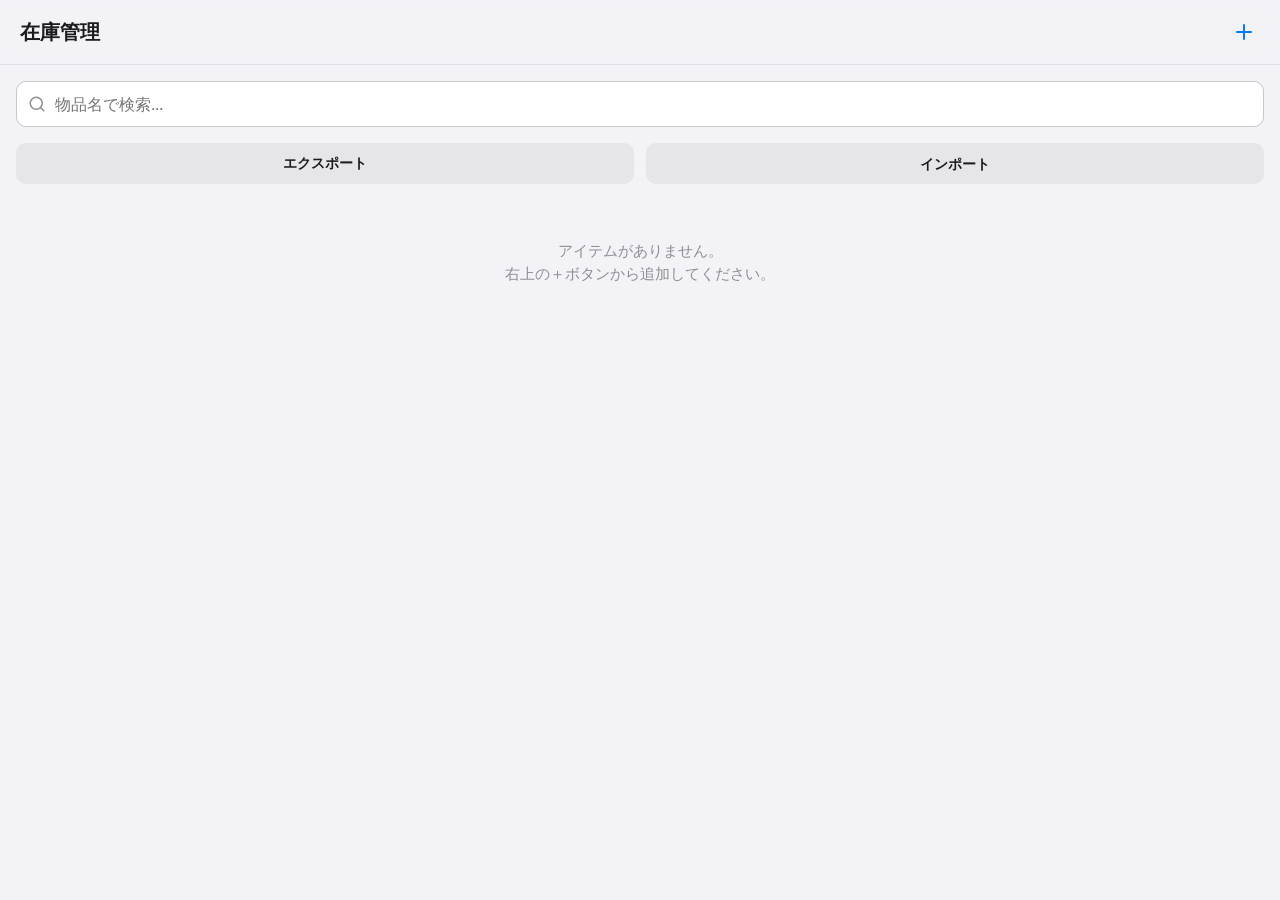
<file: index.html>
<!DOCTYPE html>
<html lang="ja">
<head>
    <meta charset="UTF-8">
    <meta name="viewport" content="width=device-width, initial-scale=1.0, maximum-scale=1.0, user-scalable=no">
    <title>在庫管理</title>
    
    <!-- iOS ホーム画面用アイコンとPWA設定 -->
    <link rel="apple-touch-icon" href="icon.png">
    <meta name="apple-mobile-web-app-capable" content="yes">
    <meta name="apple-mobile-web-app-status-bar-style" content="black-translucent">
    <meta name="apple-mobile-web-app-title" content="在庫管理">

    <link rel="stylesheet" href="style.css">
    <!-- Google Fonts: Inter -->
    <link rel="preconnect" href="https://fonts.googleapis.com">
    <link rel="preconnect" href="https://fonts.gstatic.com" crossorigin>
    <link href="https://fonts.googleapis.com/css2?family=Inter:wght@400;500;600&display=swap" rel="stylesheet">
</head>
<body>
    <header class="header">
        <h1>在庫管理</h1>
        <button id="add-btn" class="icon-btn" aria-label="新規追加">
            <svg xmlns="http://www.w3.org/2000/svg" width="24" height="24" viewBox="0 0 24 24" fill="none" stroke="currentColor" stroke-width="2" stroke-linecap="round" stroke-linejoin="round"><line x1="12" y1="5" x2="12" y2="19"></line><line x1="5" y1="12" x2="19" y2="12"></line></svg>
        </button>
    </header>

    <main class="container">
        <!-- 一覧画面 -->
        <section id="list-view" class="view active">
            <div class="search-container">
                <div class="search-icon">
                    <svg xmlns="http://www.w3.org/2000/svg" width="18" height="18" viewBox="0 0 24 24" fill="none" stroke="currentColor" stroke-width="2" stroke-linecap="round" stroke-linejoin="round"><circle cx="11" cy="11" r="8"></circle><line x1="21" y1="21" x2="16.65" y2="16.65"></line></svg>
                </div>
                <input type="text" id="search-input" placeholder="物品名で検索...">
            </div>
            <div class="data-actions">
                <button id="export-btn" class="btn btn-secondary btn-sm">エクスポート</button>
                <label for="import-input" class="btn btn-secondary btn-sm" style="display: inline-block; text-align: center; cursor: pointer; margin: 0;">
                    インポート
                </label>
                <input type="file" id="import-input" accept=".json,.csv,.txt" style="display: none;">
            </div>
            <div id="item-list" class="item-list">
                <!-- アイテムがここに動的に追加される -->
            </div>
            <div id="empty-state" class="empty-state" style="display: none;">
                <p>アイテムがありません。<br>右上の＋ボタンから追加してください。</p>
            </div>
        </section>

        <!-- 登録・編集画面 -->
        <section id="form-view" class="view">
            <form id="item-form" class="form">
                <input type="hidden" id="item-id">
                
                <div class="form-group image-upload-group">
                    <label for="item-image-input" class="image-preview-label">
                        <div id="image-preview" class="image-preview">
                            <span class="placeholder-text">📷 写真を追加</span>
                        </div>
                    </label>
                    <input type="file" id="item-image-input" accept="image/*" capture="environment" style="display: none;">
                    <button type="button" id="remove-image-btn" class="btn-text danger" style="display: none;">画像を削除</button>
                </div>

                <div class="form-group">
                    <label for="item-name">物品名 *</label>
                    <input type="text" id="item-name" required placeholder="例: 予備バッテリー">
                </div>

                <div class="form-group">
                    <label for="item-location">保管場所</label>
                    <input type="text" id="item-location" placeholder="例: 棚A-3">
                </div>

                <div class="form-group">
                    <label for="item-category">カテゴリ</label>
                    <input type="text" id="item-category" placeholder="例: 消耗品">
                </div>

                <div class="form-group">
                    <label for="item-status">状態</label>
                    <select id="item-status">
                        <option value="良好">良好</option>
                        <option value="使用中">使用中</option>
                        <option value="修理必要">修理必要</option>
                        <option value="破棄待ち">破棄待ち</option>
                    </select>
                </div>

                <div class="form-group">
                    <label for="item-notes">備考</label>
                    <textarea id="item-notes" rows="3" placeholder="特記事項があれば入力"></textarea>
                </div>

                <div class="form-actions">
                    <button type="button" id="cancel-btn" class="btn btn-secondary">キャンセル</button>
                    <button type="submit" id="save-btn" class="btn btn-primary">保存する</button>
                </div>
            </form>
        </section>
    </main>

    <!-- モーダル用オーバーレイ (削除確認など) -->
    <div id="modal-overlay" class="overlay">
        <div class="modal">
            <h3 id="modal-title">確認</h3>
            <p id="modal-message">本当に削除しますか？</p>
            <div class="modal-actions">
                <button id="modal-cancel" class="btn btn-secondary">キャンセル</button>
                <button id="modal-confirm" class="btn btn-danger">削除</button>
            </div>
        </div>
    </div>

    <script src="app.js"></script>
</body>
</html>
</file>
<file: style.css>
:root {
    --primary-color: #007AFF; /* iOS Blue */
    --primary-hover: #0056b3;
    --danger-color: #FF3B30; /* iOS Red */
    --bg-color: #F2F2F7; /* iOS Light Gray Background */
    --card-bg: rgba(255, 255, 255, 0.85);
    --text-main: #1C1C1E;
    --text-muted: #8E8E93;
    --border-color: rgba(60, 60, 67, 0.1);
    --radius-lg: 16px;
    --radius-md: 10px;
    --shadow-sm: 0 2px 8px rgba(0,0,0,0.05);
    --shadow-md: 0 4px 16px rgba(0,0,0,0.1);
    --blur-effect: blur(10px);
}

* {
    box-sizing: border-box;
    margin: 0;
    padding: 0;
}

body {
    font-family: 'Inter', -apple-system, BlinkMacSystemFont, "Segoe UI", Roboto, Helvetica, Arial, sans-serif;
    background-color: var(--bg-color);
    color: var(--text-main);
    line-height: 1.5;
    -webkit-tap-highlight-color: transparent;
}

/* Header (Glassmorphism) */
.header {
    position: sticky;
    top: 0;
    z-index: 100;
    display: flex;
    justify-content: space-between;
    align-items: center;
    padding: 16px 20px;
    background: rgba(242, 242, 247, 0.8);
    backdrop-filter: var(--blur-effect);
    -webkit-backdrop-filter: var(--blur-effect);
    border-bottom: 1px solid var(--border-color);
}

.header h1 {
    font-size: 20px;
    font-weight: 600;
}

.icon-btn {
    background: none;
    border: none;
    color: var(--primary-color);
    cursor: pointer;
    padding: 4px;
    display: flex;
    align-items: center;
    justify-content: center;
    border-radius: 50%;
    transition: opacity 0.2s;
}

.icon-btn:active {
    opacity: 0.5;
}

/* Container & Views */
.container {
    padding: 16px;
    padding-bottom: 80px; /* Space for scrolling */
}

.view {
    display: none;
    animation: fadeIn 0.3s ease-out;
}

.view.active {
    display: block;
}

@keyframes fadeIn {
    from { opacity: 0; transform: translateY(10px); }
    to { opacity: 1; transform: translateY(0); }
}

/* Search */
.search-container {
    position: relative;
    margin-bottom: 16px;
}

.search-icon {
    position: absolute;
    left: 12px;
    top: 50%;
    transform: translateY(-50%);
    color: var(--text-muted);
    display: flex;
    align-items: center;
    pointer-events: none;
}

.search-container input {
    width: 100%;
    padding: 12px 12px 12px 38px;
    border: 1px solid #C7C7CC;
    border-radius: var(--radius-md);
    font-size: 16px; /* Prevents iOS zoom */
    font-family: inherit;
    background: #fff;
    -webkit-appearance: none;
}

/* List View */
.item-list {
    display: grid;
    gap: 16px;
}

.item-card {
    background: var(--card-bg);
    border-radius: var(--radius-lg);
    padding: 16px;
    display: flex;
    gap: 16px;
    box-shadow: var(--shadow-sm);
    border: 1px solid var(--border-color);
    position: relative;
    overflow: hidden;
    cursor: pointer;
}

.item-card:active {
    background: rgba(255,255,255,0.6);
}

.item-thumb {
    width: 80px;
    height: 80px;
    border-radius: var(--radius-md);
    background-color: #E5E5EA;
    object-fit: cover;
    flex-shrink: 0;
}

.item-thumb.placeholder {
    display: flex;
    align-items: center;
    justify-content: center;
    font-size: 24px;
}

.item-info {
    flex-grow: 1;
    min-width: 0; /* allows text truncation */
}

.item-title {
    font-size: 16px;
    font-weight: 600;
    margin-bottom: 4px;
    white-space: nowrap;
    overflow: hidden;
    text-overflow: ellipsis;
}

.item-meta {
    font-size: 13px;
    color: var(--text-muted);
    margin-bottom: 2px;
}

.item-status-badge {
    display: inline-block;
    font-size: 11px;
    font-weight: 600;
    padding: 2px 8px;
    border-radius: 12px;
    margin-top: 6px;
    background: #E5E5EA;
    color: var(--text-main);
}

.status-良好 { background: #34C759; color: white; }
.status-使用中 { background: #007AFF; color: white; }
.status-修理必要 { background: #FF9500; color: white; }
.status-破棄待ち { background: #FF3B30; color: white; }

.empty-state {
    text-align: center;
    color: var(--text-muted);
    padding: 40px 20px;
    font-size: 15px;
}

/* Form View */
.form {
    background: var(--card-bg);
    padding: 20px;
    border-radius: var(--radius-lg);
    box-shadow: var(--shadow-sm);
    border: 1px solid var(--border-color);
}

.form-group {
    margin-bottom: 20px;
}

.form-group label {
    display: block;
    font-size: 14px;
    font-weight: 500;
    margin-bottom: 8px;
    color: var(--text-main);
}

.form-group input[type="text"],
.form-group select,
.form-group textarea {
    width: 100%;
    padding: 12px;
    border: 1px solid #C7C7CC;
    border-radius: var(--radius-md);
    font-size: 16px; /* Prevents iOS zoom */
    font-family: inherit;
    background: #fff;
    -webkit-appearance: none;
}

.form-group textarea {
    resize: vertical;
}

/* Image Upload Preview */
.image-upload-group {
    display: flex;
    flex-direction: column;
    align-items: center;
    gap: 12px;
}

.image-preview-label {
    width: 100%;
    cursor: pointer;
}

.image-preview {
    width: 100%;
    height: 200px;
    background-color: #E5E5EA;
    border-radius: var(--radius-lg);
    display: flex;
    align-items: center;
    justify-content: center;
    overflow: hidden;
    position: relative;
    border: 2px dashed #C7C7CC;
}

.image-preview img {
    width: 100%;
    height: 100%;
    object-fit: cover;
}

.placeholder-text {
    color: var(--text-muted);
    font-weight: 500;
}

.btn-text {
    background: none;
    border: none;
    font-size: 14px;
    font-weight: 500;
    padding: 8px;
}

.btn-text.danger { color: var(--danger-color); }

/* Buttons */
.form-actions {
    display: flex;
    gap: 12px;
    margin-top: 30px;
}

.btn {
    flex: 1;
    padding: 14px;
    border-radius: var(--radius-md);
    font-size: 16px;
    font-weight: 600;
    border: none;
    cursor: pointer;
    text-align: center;
    transition: opacity 0.2s;
}

.btn:active {
    opacity: 0.7;
}

.btn-primary {
    background-color: var(--primary-color);
    color: #fff;
}

.btn-secondary {
    background-color: #E5E5EA;
    color: var(--text-main);
}

.btn-danger {
    background-color: var(--danger-color);
    color: #fff;
}

.btn-sm {
    padding: 10px;
    font-size: 14px;
}

.data-actions {
    display: flex;
    gap: 12px;
    margin-bottom: 16px;
}

/* Modal */
.overlay {
    position: fixed;
    top: 0; left: 0; right: 0; bottom: 0;
    background: rgba(0,0,0,0.4);
    backdrop-filter: var(--blur-effect);
    -webkit-backdrop-filter: var(--blur-effect);
    display: flex;
    align-items: center;
    justify-content: center;
    z-index: 1000;
    opacity: 0;
    pointer-events: none;
    transition: opacity 0.2s;
}

.overlay.active {
    opacity: 1;
    pointer-events: auto;
}

.modal {
    background: var(--card-bg);
    width: 85%;
    max-width: 320px;
    border-radius: var(--radius-lg);
    padding: 24px;
    text-align: center;
    box-shadow: var(--shadow-md);
    transform: scale(0.95);
    transition: transform 0.2s;
}

.overlay.active .modal {
    transform: scale(1);
}

.modal h3 {
    margin-bottom: 8px;
    font-size: 18px;
}

.modal p {
    color: var(--text-muted);
    font-size: 14px;
    margin-bottom: 24px;
}

.modal-actions {
    display: flex;
    gap: 12px;
}
</file>
